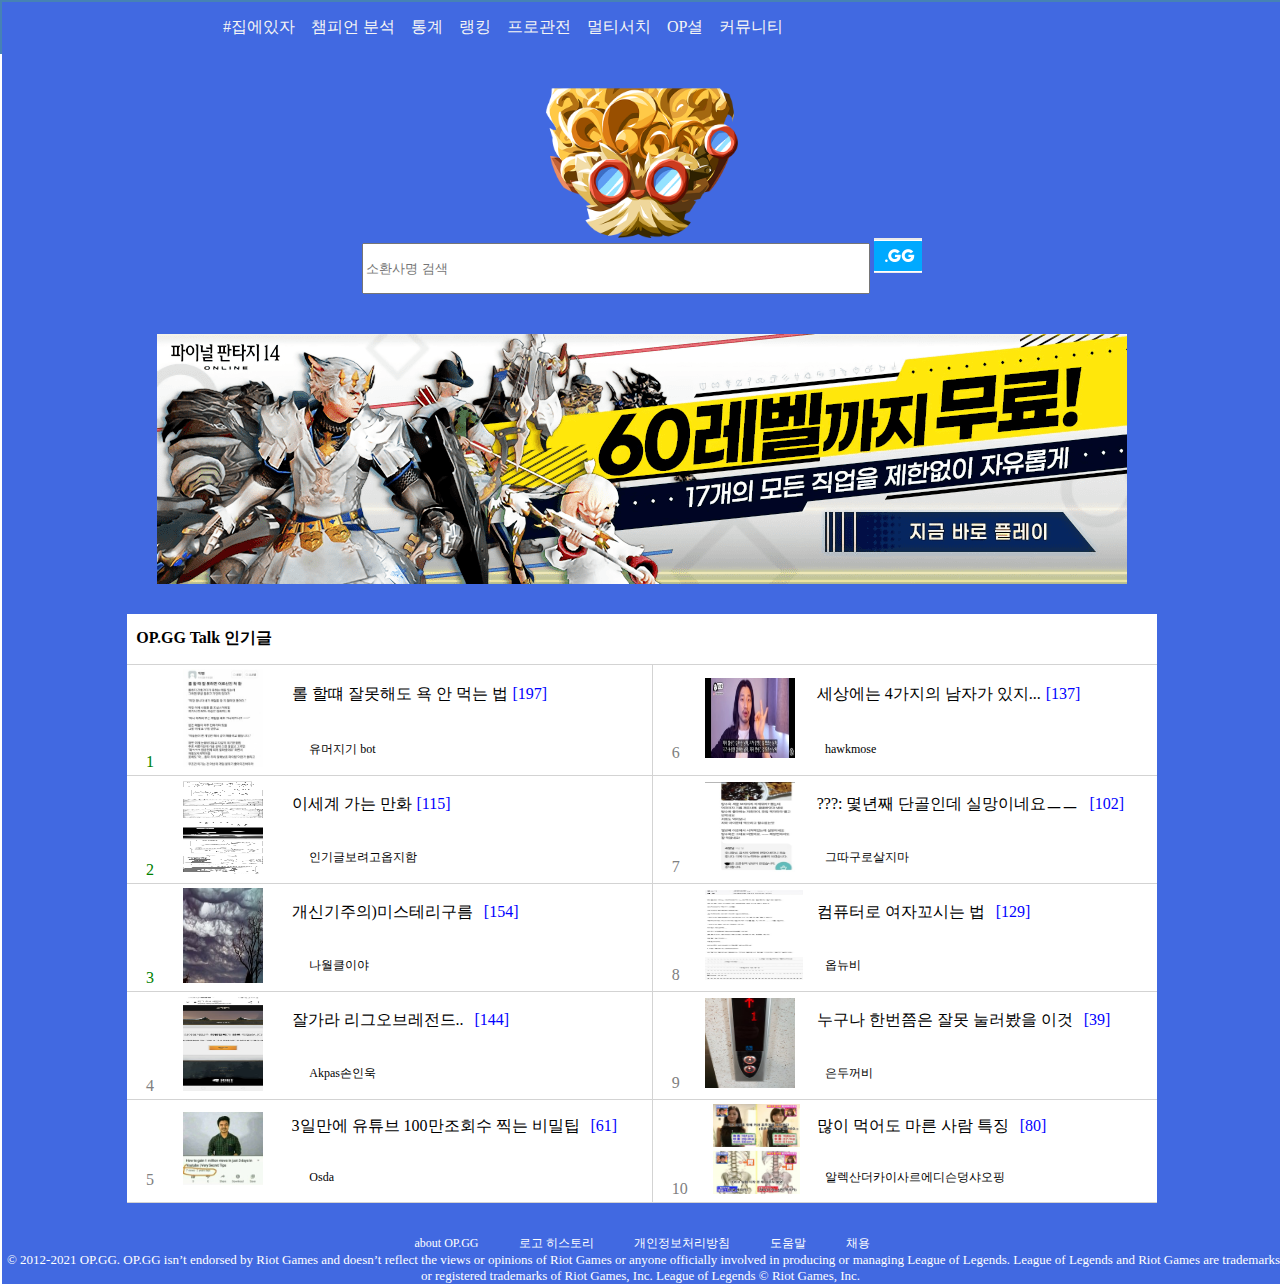
<file: index.html>
<html lang="ko">
<haed>
    <meta name="viewport" content="width=device-with", initial-scale="1.0"></mata>
    <title>백희준의 op.gg</title>
    <link rel="stylesheet" href="/style.css">
</haed>
<body>
    <div id="container">
        <div id="header">
            <div style="padding-left: 215px; padding-top: 15px;"> 
                <a class="no_underline" href="index.html">#집에있자 </a>
                <a class="no_underline" href="https://www.op.gg/champion/statistics">챔피언 분석</a>
                <a class="no_underline" href="https://www.op.gg/statistics/champion/">통계</a>
                <a class="no_underline" href="https://www.op.gg/ranking/ladder/">랭킹</a>
                <a class="no_underline" href="https://www.op.gg/spectate/pro/">프로관전</a>
                <a class="no_underline" href="https://www.op.gg/multi/query=">멀티서치</a>
                <a class="no_underline" href="https://news.op.gg/">OP셜</a>
                <a class="no_underline" href="https://talk.op.gg/s/lol/all?sort=popular">커뮤니티</a>
                </div>
        
        <div id="body">
               <div>
                <img id="main-image" src="20210112033612.3621b6e899a6450c87373621aa60c7f1.png" style="
                height: 150px;
            ">
               </div>
               <div>
                <input id="user" placeholder="소환사명 검색" style="
                width: 508px;
                height: 51px;
             ">  
              <button id="sr" class="button-1" onclick="myFunction()"style="padding:0px;border:0px;" ><img src="15.png"></button>
               </div>
               

              <div style="
                margin-top: 40px;
                margin-bottom: 30px;   ">
                <a href="https://www.ff14.co.kr/events/2020/V5_3_join?utm_source=gdn&amp;utm_medium=banner&amp;utm_campaign=v53update&amp;utm_content=gdn_pc_60lv_a&amp;gclid=CjwKCAiAgJWABhArEiwAmNVTB-5prvxzzUEAhjS4ESRB1Gcv6YyYOrm9PX0nwnH0-B-abKcl7D0ErBoCjoMQAvD_BwE"><img src="14.png">    </a>
               </div>

               <div>
                <table rules="none" border="0px" bordercolor="#CCCCCC" cellpadding="4px" cellspacing="0px" style="border-collapse:collapse; background-color:#fff;margin:auto;">
                    <tbody><tr><th style="
                    height: 50px;
                "> OP.GG Talk 인기글</th>
            </tr><tr><!-- 첫번째 줄 시작 -->
                            <td rowspan="2" style="width:15%;color:green;border-bottom: 1px solid lightgray;border-top: 1px solid lightgray;"> <span style="margin-left:15px;">1</span> <img style="width:80px;margin-left:25px;" img="" src="1.jpg" width="98px" height="98px"></td>
                            <td colspan="2" style="border-top: 1px solid lightgray;"><a class="no_underline1" href="https://talk.op.gg/s/lol/humor/3525339/%EB%A1%A4-%ED%95%A0%EB%95%8C-%EC%9E%98%EB%AA%BB%ED%95%B4%EB%8F%84-%EC%9A%95-%EC%95%88-%EB%A8%B9%EB%8A%94-%EB%B2%95">롤 할떄 잘못해도 욕 안 먹는 법<span style="color:blue;margin-left:5px;">[197]</span></a></td>
                            <td rowspan="2" style="width:15%;color:grey;border-left: 1px solid lightgray;border-bottom: 1px solid lightgray;border-top: 1px solid lightgray;"><span style="margin-left:15px;">6<img style="width: 90px;margin-left:25px;height: 80px;" img="" src="6.jpg"></span></td>
                            <td colspan="2" style="border-top: 1px solid lightgray;"><a class="no_underline1" href="https://talk.op.gg/s/lol/free/3525452/%EC%84%B8%EC%83%81%EC%97%90%EB%8A%94-4%EA%B0%80%EC%A7%80%EC%9D%98-%EB%82%A8%EC%9E%90%EA%B0%80%EC%9E%88%EC%A7%80">세상에는 4가지의 남자가 있지...<span style="color:blue;margin-left:5px;">[137]</span></a></td>
            </tr>
            <tr style="border-bottom: 1px solid lightgray;">
                           <td></td>
                            <td style="font-size:12px;">유머지기 bot</td>
                            <td></td>
                            <td style="font-size:12px;">hawkmose</td>
            </tr>
                    
            <tr><!-- 첫번째 줄 시작 -->
                        <td rowspan="2" style="width:15%;color:green;border-bottom: 1px solid lightgray;border-top: 1px solid lightgray;"> <span style="margin-left:15px;">2</span> <img style="width:80px;margin-left:25px;" img="" src="2.jpg" width="90" height="95"></td>
                        <td colspan="2" style="border-top: 1px solid lightgray;"><a class="no_underline1" href="https://talk.op.gg/s/lol/free/3525285/%EC%9D%B4%EC%84%B8%EA%B3%84-%EA%B0%80%EB%8A%94-%EB%A7%8C%ED%99%94">이세계 가는 만화<span style="color:blue;margin-left:5px;">[115]</span></a></td>
                        <td rowspan="2" style="width:15%;color:grey;border-left: 1px solid lightgray;border-bottom: 1px solid lightgray;border-top: 1px solid lightgray;"><span style="margin-left:15px;">7<img style="width: 90px;margin-left:25px;height: 90px;" img="" src="7.jpg"></span></td>
                        <td colspan="2" style="border-top: 1px solid lightgray;"><a class="no_underline1" href="https://talk.op.gg/s/lol/free/3525858/%3F%3F%3F-%3A-%EB%AA%87%EB%85%84%EC%A7%B8-%EB%8B%A8%EA%B3%A8%EC%9D%B8%EB%8D%B0-%EC%8B%A4%EB%A7%9D%EC%9D%B4%EB%84%A4%EC%9A%94%E3%85%A1%E3%85%A1">???: 몇년째 단골인데 실망이네요ㅡㅡ</a><span style="color:blue;margin-left:5px;">[102]</span></td>
            </tr>
            <tr style="border-bottom: 1px solid lightgray;">
                       <td></td>
                        <td style="font-size:12px;">인기글보려고옵지함</td>
                        <td></td>
                        <td style="font-size:12px;">그따구로살지마</td>
            </tr>
            <tr><!-- 첫번째 줄 시작 -->
                    <td rowspan="2" style="width:15%;color:green;border-bottom: 1px solid lightgray;border-top: 1px solid lightgray;"> <span style="margin-left:15px;">3</span> <img style="width:80px;margin-left:25px;" img="" src="3.jpg" height="95"></td>
                    <td colspan="2" style="border-top: 1px solid lightgray;"><a class="no_underline1" href="https://talk.op.gg/s/lol/humor/3525289/%EA%B0%9C%EC%8B%A0%EA%B8%B0%EC%A3%BC%EC%9D%98%29%EB%AF%B8%EC%8A%A4%ED%85%8C%EB%A6%AC%EA%B5%AC%EB%A6%84">개신기주의)미스테리구름</a><span style="color:blue;margin-left:5px;">[154]</span></td>
                    <td rowspan="2" style="width:15%;color:grey;border-left: 1px solid lightgray;border-bottom: 1px solid lightgray;border-top: 1px solid lightgray;"><span style="margin-left:15px;">8<img style="width: 98px;margin-left:25px;height: 90px;" img="" src="8.jpg" width="95"></span></td>
                    <td colspan="2" style="border-top: 1px solid lightgray;"><a class="no_underline1" href="https://talk.op.gg/s/lol/free/3525629/%EC%BB%B4%ED%93%A8%ED%84%B0%EB%A1%9C-%EC%97%AC%EC%9E%90%EA%BC%AC%EC%8B%9C%EB%8A%94-%EB%B2%95">컴퓨터로 여자꼬시는 법</a><span style="color:blue;margin-left:5px;">[129]</span></td>
            </tr>
            <tr style="border-bottom: 1px solid lightgray;">
                   <td></td>
                    <td style="font-size:12px;">나월클이야</td>
                    <td></td>
                    <td style="font-size:12px;">옵뉴비</td>
            </tr>
            <tr><!-- 첫번째 줄 시작 -->
                <td rowspan="2" style="width:15%;color:grey;border-bottom: 1px solid lightgray;border-top: 1px solid lightgray;"> <span style="margin-left:15px;">4</span> <img style="width:80px;margin-left:25px;" img="" src="4.jpg" width="90" height="95"></td>
                <td colspan="2" style="border-top: 1px solid lightgray;"><a class="no_underline1" href="https://talk.op.gg/s/lol/free/3525363/%EC%9E%98%EA%B0%80%EB%9D%BC-%EB%A6%AC%EA%B7%B8%EC%98%A4%EB%B8%8C%EB%A0%88%EC%A0%84%EB%93%9C">잘가라 리그오브레전드..</a><span style="color:blue;margin-left:5px;">[144]</span></td>
                <td rowspan="2" style="width:15%;color:grey;border-left: 1px solid lightgray;border-bottom: 1px solid lightgray;border-top: 1px solid lightgray;"><span style="margin-left:15px;">9<img style="width: 90px;margin-left:25px;height: 90px;" img="" src="9.jpg"></span></td>
                <td colspan="2" style="border-top: 1px solid lightgray;"><a class="no_underline1" href="https://talk.op.gg/s/lol/free/3525402/%EB%88%84%EA%B5%AC%EB%82%98-%ED%95%9C%EB%B2%88%EC%AF%A4%EC%9D%80-%EC%9E%98%EB%AA%BB-%EB%88%8C%EB%9F%AC%EB%B4%A4%EC%9D%84-%EC%9D%B4%EA%B2%83">누구나 한번쯤은 잘못 눌러봤을 이것</a><span style="color:blue;margin-left:5px;">[39]</span></td>
           </tr>
           <tr style="border-bottom: 1px solid lightgray;">
               <td></td>
                <td style="font-size:12px;">Akpas손인욱</td>
                <td></td>
                <td style="font-size:12px;">은두꺼비</td>
           </tr>
           <tr><!-- 첫번째 줄 시작 -->
                <td rowspan="2" style="width:15%;color:grey;border-bottom: 1px solid lightgray;border-top: 1px solid lightgray;"> <span style="margin-left:15px;">5</span> <img style="width:80px;margin-left:25px;" img="" src="5.jpg"></td>
                <td colspan="2" style="border-top: 1px solid lightgray;"><a class="no_underline1" href="https://talk.op.gg/s/lol/free/3525447/3%EC%9D%BC%EB%A7%8C%EC%97%90-%EC%9C%A0%ED%8A%9C%EB%B8%8C-100%EB%A7%8C%EC%A1%B0%ED%9A%8C%EC%88%98-%EC%B0%8D%EB%8A%94-%EB%B9%84%EB%B0%80%ED%8C%81">3일만에 유튜브 100만조회수 찍는 비밀팁</a><span style="color:blue;margin-left:5px;">[61]</span></td>
                <td rowspan="2" style="width:15%;color:grey;border-left: 1px solid lightgray;border-bottom: 1px solid lightgray;border-top: 1px solid lightgray;"><span style="margin-left:15px;">10<img style="width: 87px;margin-left:25px;height: 90px;" img="" src="12.jpg" width="98"></span></td>
                <td colspan="2" style="border-top: 1px solid lightgray;"><a class="no_underline1" href="https://talk.op.gg/s/lol/humor/3526250/%EB%A7%8E%EC%9D%B4-%EB%A8%B9%EC%96%B4%EB%8F%84-%EB%A7%88%EB%A5%B8-%EC%82%AC%EB%9E%8C-%ED%8A%B9%EC%A7%95">많이 먹어도 마른 사람 특징</a><span style="color:blue;margin-left:5px;">[80]</span></td>
            </tr>
            <tr style="border-bottom: 1px solid lightgray;">
           <td></td>
                <td style="font-size:12px;">Osda</td>
                <td></td>
                <td style="font-size:12px;">알렉산더카이사르에디슨덩샤오핑</td>
            </tr>
    
         </tbody></table>
               </div>
                
       
    <div id="footerline " style="background-color: royalblue; padding-top:30px;">
        <a class="no_underline2" href="https://www.op.gg/about/">about OP.GG</a>
        <a class="no_underline2" href="https://www.op.gg/about/logos/">로고 히스토리</a>
        <a class="no_underline2" href="https://www.op.gg/about/privacy/">개인정보처리방침</a>
        <a class="no_underline2" href="https://opggkr.helpscoutdocs.com/collection/121-league-of-legends">도움말</a>
        <a class="no_underline2" href="https://log.op.gg/category/recruit/">채용</a>
        <br>
         <a class="no_underline3" style="font-size: small;">© 2012-2021 OP.GG. OP.GG isn’t endorsed by Riot Games and doesn’t reflect the views or opinions of Riot Games or anyone officially involved in producing or managing League of Legends. League of Legends and Riot Games are trademarks or registered trademarks of Riot Games, Inc. League of Legends © Riot Games, Inc.
    </a>  
    </div> 
</footer>
</div>
</div>
</body>

<script>
function myFunction(elmnt,clr) {
const name=document.getElementById('user').value;
location.href='https://www.op.gg/summoner/userName='+name

}
</script>

</html>
</file>
<file: style.css>
#header{
    background-color:royalblue;
    top:0;
    left: 200px;
    width: 100%;
    height: 50px;
    border: 2px solid steelblue;
    z-index: 100;
 
    color:seashell;
    
    
}
html, body{
    margin: 0;
    padding: 0;
    width: 100%;
    height: 100%;
}
#body{
    width: 100%;
    min-height: 1080px;
    background-color:royalblue;
    text-align: center;
}

#main-image{
    width: 15%;
    height: 17%;
    padding-top: 50px;
}




.no_underline {
    text-decoration: none;
    color:whitesmoke;
    margin: 6px;
    }
.no_underline1 {
        text-decoration: none;
        color: black;
        margin: 6px;
     
        }

.cmu-box{
    position: absolute;
    width: 1350px;
    height: 20px;
    background-color: white;
    text-align:left;
    font-size:7px;
    top:90%;
    left:25%; 
    margin: -150px 0px 0px -200px;
   padding: 15px;
   padding-bottom:50%;
}

.right-cmubox{
    text-align:right
}
.leftcmubox-1{
    
        list-style: none;
        padding-left: 0px;
    
    
}
.rightcmubox-1{
    
    list-style: none;
    padding-left: 0px;


}
.list-number{
    text-align:left;
}
.title-1{
    text-align: right;
}
.no_underline2{
    text-decoration: none;
    color:white;
    margin:15px;
    font-size:12px;
    padding:3px;
}
.titlestlye{
    background-color: white;
}

.no_underline3{
    text-decoration: none;
    color:white;
    margin:3px;
}

input.button-1{
    background: url( "15.png" ) no-repeat;
        border: none;
        width: 32px;
        height: 32px;
        cursor: pointer;
}
</file>
